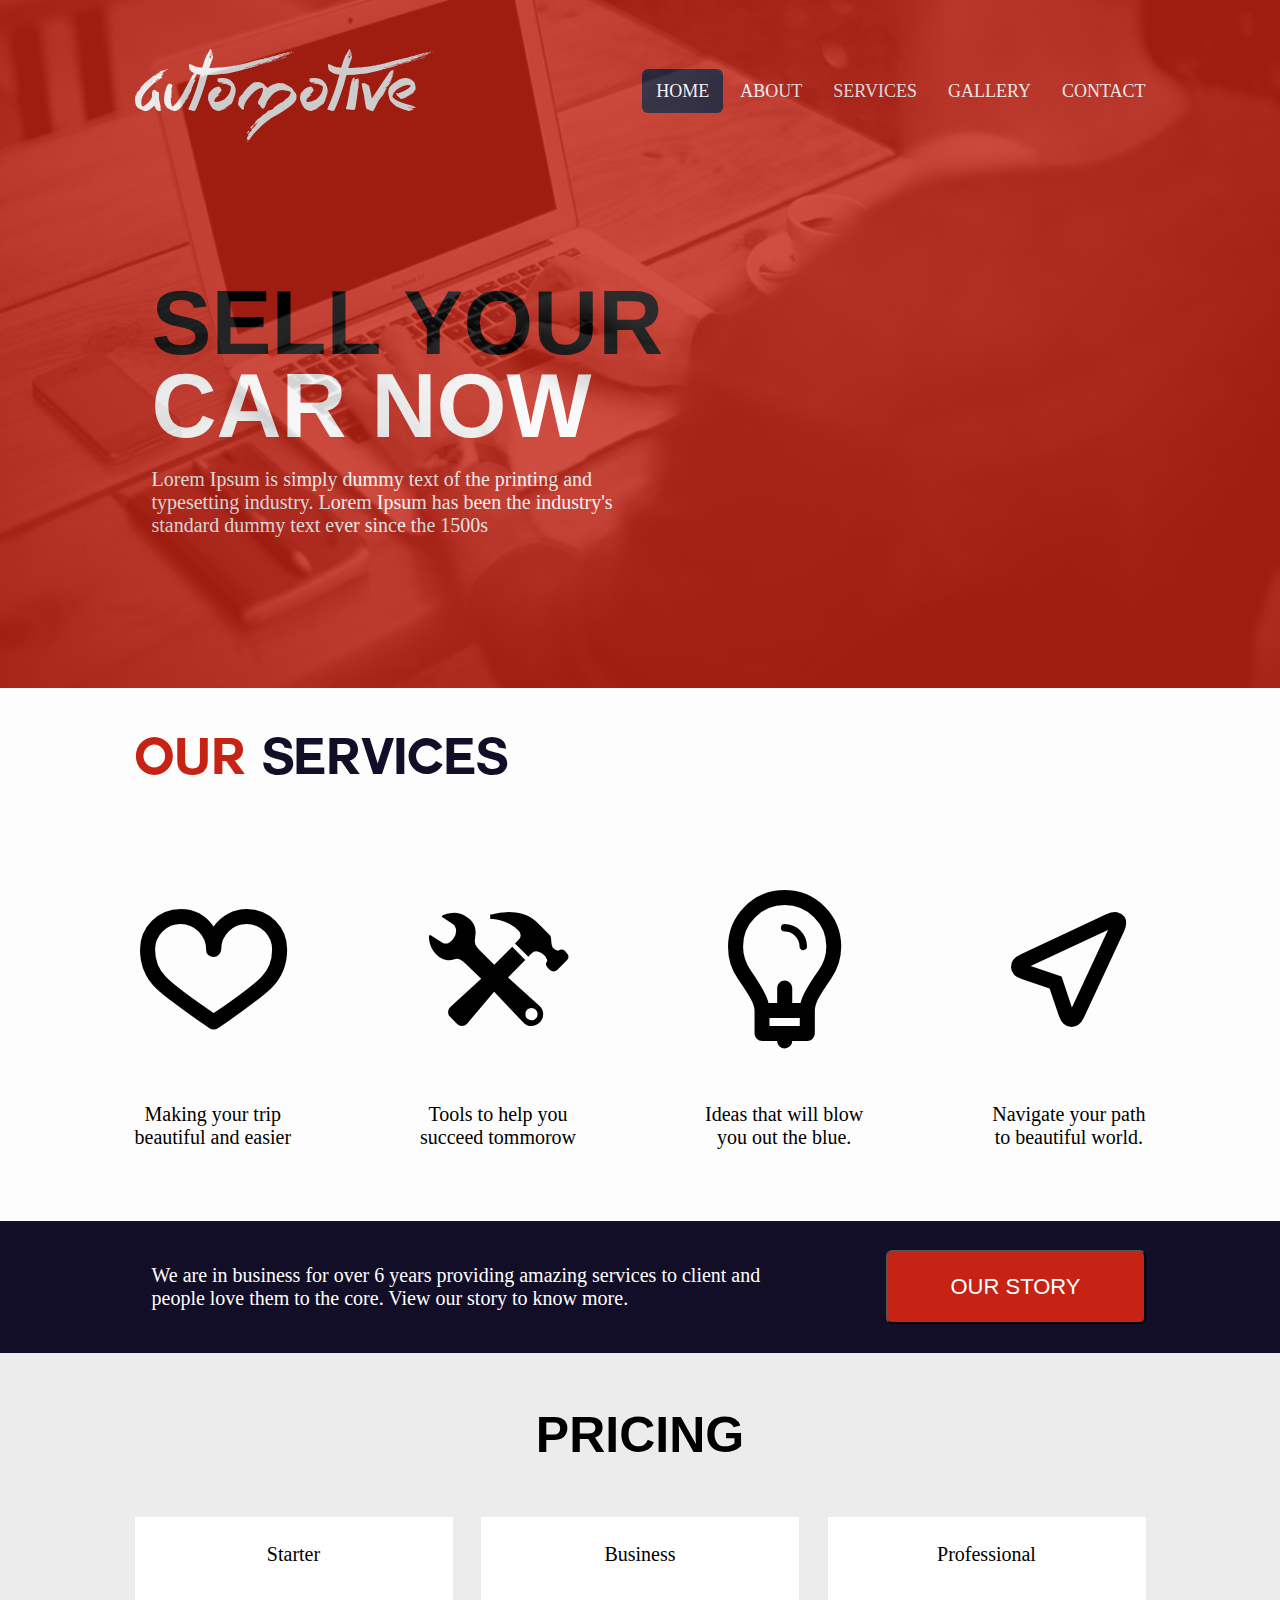
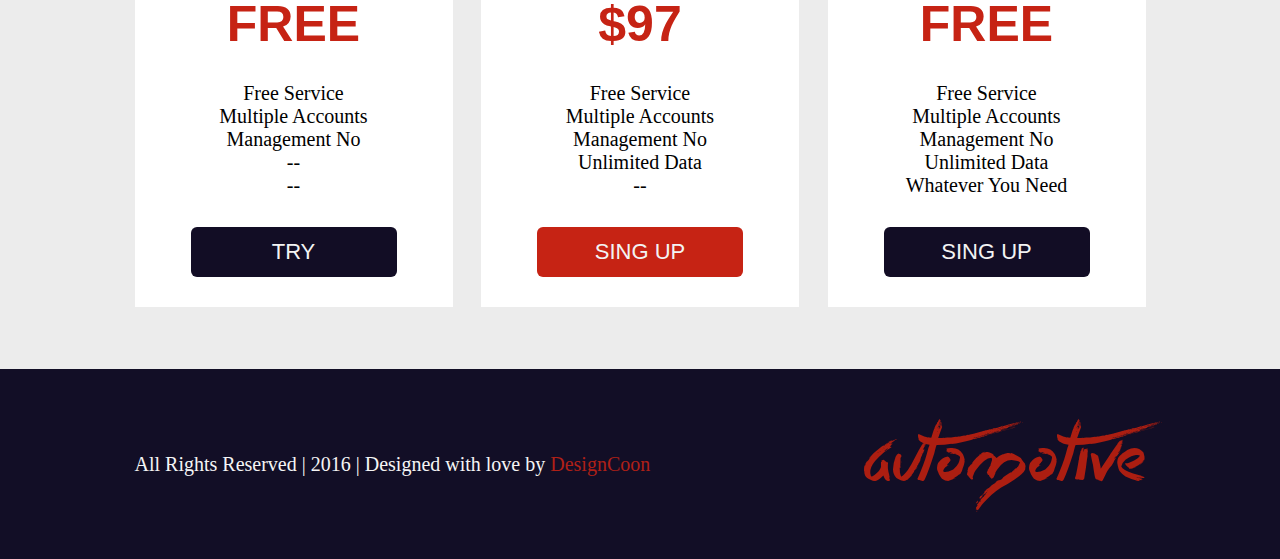
<file: index.html>
<!DOCTYPE html>
<html lang="en">
<head>
  <meta charset="UTF-8">
  <meta http-equiv="X-UA-Compatible" content="IE=edge">
  <meta name="viewport" content="width=device-width, initial-scale=1.0">
  <title>Document</title>
  <link href="https://fonts.googleapis.com/icon?family=Material+Icons" rel="stylesheet">
  <link rel="stylesheet" href="/fontello-5ff032f8/css/animation.css">
  <link rel="stylesheet" href="/fontello-5ff032f8/css/fontello-codes.css">
  <link rel="stylesheet" href="/fontello-5ff032f8/css/fontello-embedded.css">
  <link rel="stylesheet" href="fontello-5ff032f8/css/fontello.css">
  <link rel="stylesheet" href="css/style.css">
</head>
<body>
  <header class="header">
    <div class="wrap wrap-color">
      <div class="wrap-box">
        <div class="container">
          <div class="wrap_header">
            <div class="wrap_header_meny">
              <div class="wrap_header_meny_logo">automotive</div>
              <div class="wrap_header_meny_list">
                <ul>
                  <li><p><a href="#" class="wrap_header_meny_list_home">HOME</a></p></li>
                  <li><a href="#" class="wrap_header_meny_list_about">ABOUT</a></li>
                  <li><a href="#">SERVICES</a></li>
                  <li><a href="#">GALLERY</a></li>
                  <li><a href="#">CONTACT</a></li>
                </ul>
              </div>
            </div>
            <div class="wrap_header_title"><h2>SELL YOUR <p>CAR NOW</p></h2></div>
            <div class="wrap_header_text">
              <p>Lorem Ipsum is simply dummy text of the printing and typesetting industry. Lorem Ipsum has been the industry's standard dummy text ever since the 1500s</p>
            </div>
          </div>
        </div>
      </div>
    </div>
  </header>
  <div class="wrap2 ">
    <div class="container">
      <div class="wrap2_services">
        <h3><span>Our</span> services</h3>
        <div class="wrap2_services_box">
          <div class="wrap2_services_box_icon">
            <i class="icon icon-heart"></i>
            <p class="icon_text">Making your trip<br>
              beautiful and easier</p>
          </div>
          <div class="wrap2_services_box_icon">
            <i class="icon icon-wrench"></i>
            <p class="icon_text">Tools to help you<br>
              succeed tommorow</p>
          </div>
          <div class="wrap2_services_box_icon">
            <i class="icon icon-lightbulb"></i>
            <p class="icon_text">Ideas that will blow<br>
              you out the blue.
            </p>
          </div>
          <div class="wrap2_services_box_icon">
            <i class="icon icon-direction-outline"></i>
            <p class="icon_text">Navigate your path<br>
              to beautiful world.</p>
          </div>
        </div>
      </div>
    </div>
  </div>
  <div class="wrap3 ">
    <div class="container">
      <div class="wrap3-wrapper">
        <div class="wrap3_flex">
          <p class="wrap3_container_text">We are in business for over 6 years providing amazing services to client
            and people love them to the core. View our story to know more.</p>
          <button class="wrap3_container_btn">OUR STORY</button>
        </div>
      </div>
    </div>
  </div>
  <div class="wrap4">
    <div class="container">
      <div class="wrap4_container">
        <div class="wrap4_container_pric">
          <h3 class="pricing">PRICING</h3>
          <div class="wrap4_container_pric_box">
            <div class="box box_starter">
              <p class="p-starter p-text">Starter</p>
              <h3>FREE</h3>
              <p class="p-text">Free Service<br> Multiple Accounts<br> Management No<br> --<br> --</p>
              <input class="btn-black" type="button" value="TRY">
            </div>
            <div class="box box_business">
              <p class="p-starter p-text">Business</p>
              <h3>$97</h3>
              <p class="p-text">Free Service<br> Multiple Accounts<br> Management No<br> Unlimited Data<br> --</p>
              <input class="btn-red" type="button" value="SING UP">
            </div>
            <div class="box box_professional">
              <p class="p-starter p-text">Professional</p>
              <h3>FREE</h3>
              <p class="p-text">Free Service<br> Multiple Accounts<br> Management No<br> Unlimited Data<br> Whatever You Need</p>
              <input class="btn-black" type="button" value="SING UP">
            </div>
          </div>
        </div>
      </div>
    </div>
  </div>
  <footer class="footer">
    <div class="container footer-container">
      <div class="footer-text p-text">
        <p>
          All Rights Reserved |  2016  |  Designed with love by <span>DesignCoon</span> 
        </p>
      </div>
      <div class="footer-logo wrap_header_meny_logo">automotive</div>
    </div>
  </footer>
</body>
</html>
</file>
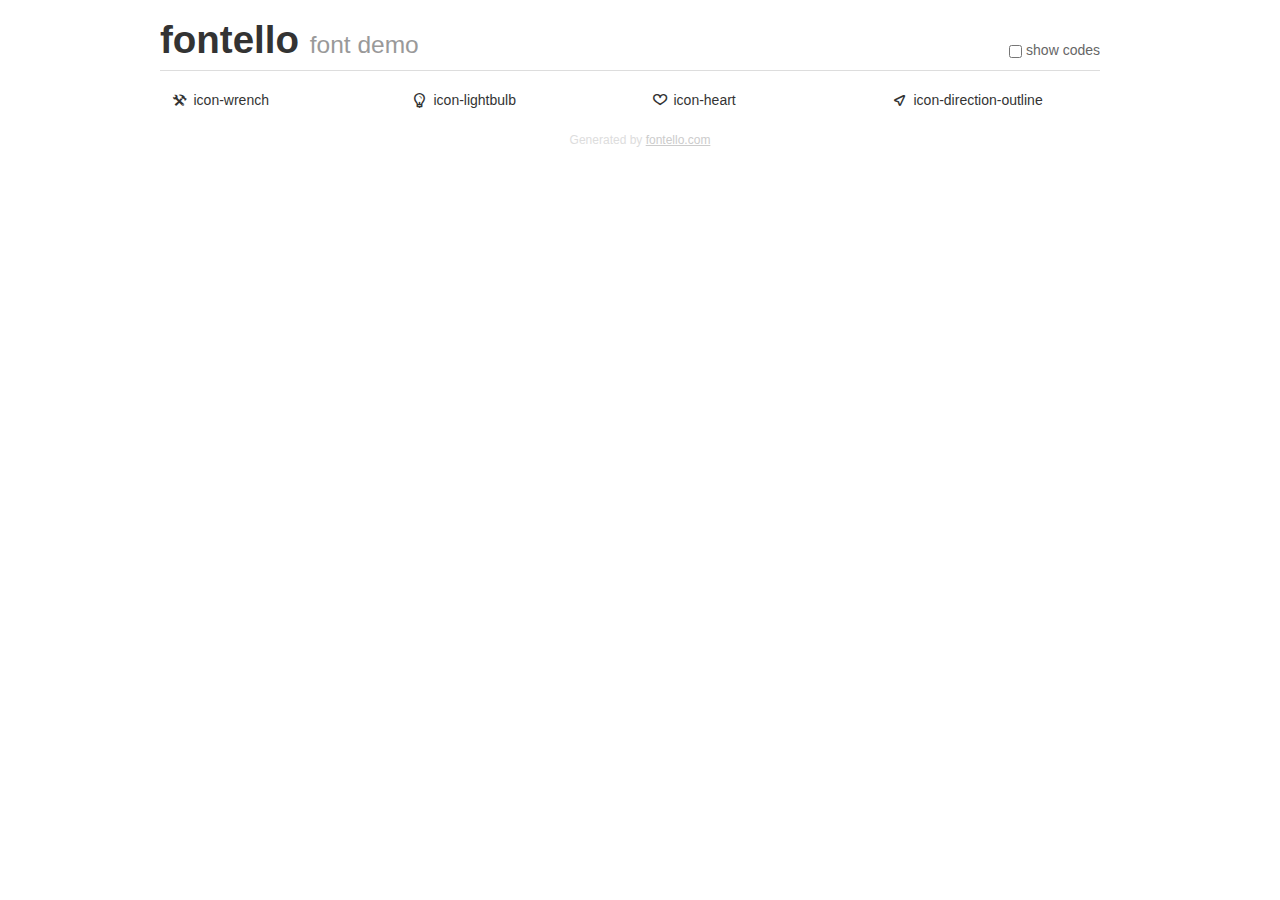
<file: fontello-5ff032f8/demo.html>
<!DOCTYPE html>
<html>
  <head>
  <!--[if lt IE 9]><script language="javascript" type="text/javascript" src="//html5shim.googlecode.com/svn/trunk/html5.js"></script><![endif]-->
  <meta charset="UTF-8">
  <style>
    html {
      font-size: 100%;
      -webkit-text-size-adjust: 100%;
      -ms-text-size-adjust: 100%;
    }
    a:focus {
      outline: thin dotted #333;
      outline: 5px auto -webkit-focus-ring-color;
      outline-offset: -2px;
    }
    a:hover,
    a:active {
      outline: 0;
    }
    input {
      margin: 0;
      font-size: 100%;
      vertical-align: middle;
      *overflow: visible;
      line-height: normal;
    }
    input::-moz-focus-inner {
      padding: 0;
      border: 0;
    }
    body {
      margin: 0;
      font-family: "Helvetica Neue", Helvetica, Arial, sans-serif;
      font-size: 14px;
      line-height: 20px;
      color: #333;
      background-color: #fff;
    }
    a {
      color: #08c;
      text-decoration: none;
    }
    a:hover {
      color: #005580;
      text-decoration: underline;
    }
    .row {
      margin-left: -20px;
      *zoom: 1;
    }
    .row:before,
    .row:after {
      display: table;
      content: "";
      line-height: 0;
    }
    .row:after {
      clear: both;
    }
    .span3 {
      float: left;
      min-height: 1px;
      margin-left: 20px;
      width: 220px;
    }
    .container {
      width: 940px;
      margin-right: auto;
      margin-left: auto;
      *zoom: 1;
    }
    .container:before,
    .container:after {
      display: table;
      content: "";
      line-height: 0;
    }
    .container:after {
      clear: both;
    }
    small {
      font-size: 85%;
    }
    h1 {
      margin: 10px 0;
      font-family: inherit;
      font-weight: bold;
      line-height: 20px;
      color: inherit;
      text-rendering: optimizelegibility;
      line-height: 40px;
      font-size: 38.5px;
    }
    h1 small {
      font-weight: normal;
      line-height: 1;
      color: #999;
      font-size: 24.5px;
    }

    body {
      margin-top: 90px;
    }
    .header {
      position: fixed;
      top: 0;
      left: 50%;
      margin-left: -480px;
      background-color: #fff;
      border-bottom: 1px solid #ddd;
      padding-top: 10px;
      z-index: 10;
    }
    .footer {
      color: #ddd;
      font-size: 12px;
      text-align: center;
      margin-top: 20px;
    }
    .footer a {
      color: #ccc;
      text-decoration: underline;
    }
    .the-icons {
      font-size: 14px;
      line-height: 24px;
    }
    .switch {
      position: absolute;
      right: 0;
      bottom: 10px;
      color: #666;
    }
    .switch input {
      margin-right: 0.3em;
    }
    .codesOn .i-name {
      display: none;
    }
    .codesOn .i-code {
      display: inline;
    }
    .i-code {
      display: none;
    }
    @font-face {
      font-family: 'fontello';
      src: url('./font/fontello.eot?99416390');
      src: url('./font/fontello.eot?99416390#iefix') format('embedded-opentype'),
           url('./font/fontello.woff?99416390') format('woff'),
           url('./font/fontello.ttf?99416390') format('truetype'),
           url('./font/fontello.svg?99416390#fontello') format('svg');
      font-weight: normal;
      font-style: normal;
    }
    .demo-icon {
      font-family: "fontello";
      font-style: normal;
      font-weight: normal;
      speak: never;
     
      display: inline-block;
      text-decoration: inherit;
      width: 1em;
      margin-right: .2em;
      text-align: center;
      /* opacity: .8; */
     
      /* For safety - reset parent styles, that can break glyph codes*/
      font-variant: normal;
      text-transform: none;
     
      /* fix buttons height, for twitter bootstrap */
      line-height: 1em;
     
      /* Animation center compensation - margins should be symmetric */
      /* remove if not needed */
      margin-left: .2em;
     
      /* You can be more comfortable with increased icons size */
      /* font-size: 120%; */
     
      /* Font smoothing. That was taken from TWBS */
      -webkit-font-smoothing: antialiased;
      -moz-osx-font-smoothing: grayscale;
     
      /* Uncomment for 3D effect */
      /* text-shadow: 1px 1px 1px rgba(127, 127, 127, 0.3); */
    }
    </style>
    <link rel="stylesheet" href="css/animation.css"><!--[if IE 7]><link rel="stylesheet" href="css/" + font.fontname + "-ie7.css"><![endif]-->
    <script>
      function toggleCodes(on) {
        var obj = document.getElementById('icons');
      
        if (on) {
          obj.className += ' codesOn';
        } else {
          obj.className = obj.className.replace(' codesOn', '');
        }
      }
    </script>
  </head>
  <body>
    <div class="container header">
      <h1>fontello <small>font demo</small></h1>
      <label class="switch">
        <input type="checkbox" onclick="toggleCodes(this.checked)">show codes
      </label>
    </div>
    <div class="container" id="icons">
      <div class="row">
        <div class="span3" title="Code: 0xe800">
          <i class="demo-icon icon-wrench">&#xe800;</i> <span class="i-name">icon-wrench</span><span class="i-code">0xe800</span>
        </div>
        <div class="span3" title="Code: 0xe801">
          <i class="demo-icon icon-lightbulb">&#xe801;</i> <span class="i-name">icon-lightbulb</span><span class="i-code">0xe801</span>
        </div>
        <div class="span3" title="Code: 0xe803">
          <i class="demo-icon icon-heart">&#xe803;</i> <span class="i-name">icon-heart</span><span class="i-code">0xe803</span>
        </div>
        <div class="span3" title="Code: 0xe804">
          <i class="demo-icon icon-direction-outline">&#xe804;</i> <span class="i-name">icon-direction-outline</span><span class="i-code">0xe804</span>
        </div>
      </div>
    </div>
    <div class="container footer">Generated by <a href="https://fontello.com">fontello.com</a></div>
  </body>
</html>
</file>
<file: fontello-5ff032f8/css/fontello-codes.css>
.icon-wrench:before { content: '\e800'; } /* '' */
.icon-lightbulb:before { content: '\e801'; } /* '' */
.icon-heart:before { content: '\e803'; } /* '' */
.icon-direction-outline:before { content: '\e804'; } /* '' */
</file>
<file: fontello-5ff032f8/css/fontello-embedded.css>
@font-face {
  font-family: 'fontello';
  src: url('../font/fontello.eot?5681863');
  src: url('../font/fontello.eot?5681863#iefix') format('embedded-opentype'),
       url('../font/fontello.svg?5681863#fontello') format('svg');
  font-weight: normal;
  font-style: normal;
}
@font-face {
  font-family: 'fontello';
  src: url('[data-uri]') format('woff'),
       url('[data-uri]') format('truetype');
}
/* Chrome hack: SVG is rendered more smooth in Windozze. 100% magic, uncomment if you need it. */
/* Note, that will break hinting! In other OS-es font will be not as sharp as it could be */
/*
@media screen and (-webkit-min-device-pixel-ratio:0) {
  @font-face {
    font-family: 'fontello';
    src: url('../font/fontello.svg?5681863#fontello') format('svg');
  }
}
*/

[class^="icon-"]:before, [class*=" icon-"]:before {
  font-family: "fontello";
  font-style: normal;
  font-weight: normal;
  speak: never;

  display: inline-block;
  text-decoration: inherit;
  width: 1em;
  margin-right: .2em;
  text-align: center;
  /* opacity: .8; */

  /* For safety - reset parent styles, that can break glyph codes*/
  font-variant: normal;
  text-transform: none;

  /* fix buttons height, for twitter bootstrap */
  line-height: 1em;

  /* Animation center compensation - margins should be symmetric */
  /* remove if not needed */
  margin-left: .2em;

  /* you can be more comfortable with increased icons size */
  /* font-size: 120%; */
  
  /* Font smoothing. That was taken from TWBS */
  -webkit-font-smoothing: antialiased;
  -moz-osx-font-smoothing: grayscale;

  /* Uncomment for 3D effect */
  /* text-shadow: 1px 1px 1px rgba(127, 127, 127, 0.3); */
}

.icon-wrench:before { content: '\e800'; } /* '' */
.icon-lightbulb:before { content: '\e801'; } /* '' */
.icon-heart:before { content: '\e803'; } /* '' */
.icon-direction-outline:before { content: '\e804'; } /* '' */
</file>
<file: fontello-5ff032f8/css/fontello.css>
@font-face {
  font-family: 'fontello';
  src: url('../font/fontello.eot?70476357');
  src: url('../font/fontello.eot?70476357#iefix') format('embedded-opentype'),
       url('../font/fontello.woff2?70476357') format('woff2'),
       url('../font/fontello.woff?70476357') format('woff'),
       url('../font/fontello.ttf?70476357') format('truetype'),
       url('../font/fontello.svg?70476357#fontello') format('svg');
  font-weight: normal;
  font-style: normal;
}
/* Chrome hack: SVG is rendered more smooth in Windozze. 100% magic, uncomment if you need it. */
/* Note, that will break hinting! In other OS-es font will be not as sharp as it could be */
/*
@media screen and (-webkit-min-device-pixel-ratio:0) {
  @font-face {
    font-family: 'fontello';
    src: url('../font/fontello.svg?70476357#fontello') format('svg');
  }
}
*/
[class^="icon-"]:before, [class*=" icon-"]:before {
  font-family: "fontello";
  font-style: normal;
  font-weight: normal;
  speak: never;

  display: inline-block;
  text-decoration: inherit;
  width: 1em;
  margin-right: .2em;
  text-align: center;
  /* opacity: .8; */

  /* For safety - reset parent styles, that can break glyph codes*/
  font-variant: normal;
  text-transform: none;

  /* fix buttons height, for twitter bootstrap */
  line-height: 1em;

  /* Animation center compensation - margins should be symmetric */
  /* remove if not needed */
  margin-left: .2em;

  /* you can be more comfortable with increased icons size */
  /* font-size: 120%; */

  /* Font smoothing. That was taken from TWBS */
  -webkit-font-smoothing: antialiased;
  -moz-osx-font-smoothing: grayscale;

  /* Uncomment for 3D effect */
  /* text-shadow: 1px 1px 1px rgba(127, 127, 127, 0.3); */
}

.icon-wrench:before { content: '\e800'; } /* '' */
.icon-lightbulb:before { content: '\e801'; } /* '' */
.icon-heart:before { content: '\e803'; } /* '' */
.icon-direction-outline:before { content: '\e804'; } /* '' */
</file>
<file: css/style.css>
@font-face {
  font-family: Quite Chocolatey;
  src: url(../fonts/Quite\ Chocolatey.ttf);
}
@font-face {
  font-family: Couture Bold;
  src: url(../fonts/couture-bld.otf);
}

* {
  box-sizing: border-box;
  margin: 0;
  padding: 0;
}
button {
  display: block;
}
.container{
  max-width: 1011px;
  margin: 0 auto;
}

/* ======================Header======================== */
.header {
}
.wrap {
  background: url(../img/final_lesson.png) no-repeat center center ;
  background-size: cover;
}
.wrap-box {
  background-color: #C62314;
  opacity: 0.8;
}
.wrap_header {
  height: 688px;
}
.wrap_header_meny {
  display: flex;
  justify-content: space-between;
  padding-top: 37px;
}
.wrap_header_meny_logo {
  font-family: Quite Chocolatey;
  font-size: 88px;
  color: #FFFFFF;
  align-content: flex-end;

}
.wrap_header_meny_list ul {
  display: flex;
  flex-wrap: wrap;
}
.wrap_header_meny_list li {
  list-style: none;
  font-family: Montserrat Regular;
  font-size: 18px;
  line-height: 6;
}
.wrap_header_meny_list a {
  color: #FFFFFF;
  text-decoration: none;
  margin-left: 31px;
}
.wrap_header_meny_list_home {
  background-color: #130E27;
  padding: 12px 14px;
  border-radius: 6px;
}
a.wrap_header_meny_list_about {
  margin-left: 17px;
}

.wrap_header_title h2{
  font-family: Montserrat(OT1) Bold;
  font-size: 90px;
  font-family: sans-serif;
  margin-top: 127px;
  padding-left: 17px;

}
.wrap_header_title h2 p{
  color: #FEFEFE;
  line-height: 62px;

}
.wrap_header_text p {
  font-family: PT Serif Regular;
  font-size: 20px;
  color: #FEFDFD;
  margin-top: 31px;
  max-width: 487px;
  padding-left: 17px;
}

/* ===============Wrap 2================== */
.wrap2 {
  background-color: #FDFDFD;
}
.wrap2_services h3 {
  font-family: Couture Bold;
  font-size: 50px;
  color: #130E27;
  padding-top: 45px;
}
.wrap2_services h3 span {
  color: #C62314;
}
.wrap2_services_box {
  display: flex;
  justify-content: space-between;
  flex-wrap: wrap;
  margin-top: 95px;
}
.wrap2_services_box_icon i.icon {
  font-size: 145px;
}
.icon::before {
  margin: 0;
}
.wrap2_services_box_icon p {
  font-family: PT Serif Regular;
  font-size: 20px;
  margin: 49px 0 72px 0;
}
.wrap2_services_box_icon {
  text-align: center;
}

/* =========================Wrap 3 ===============================*/
.wrap3 {
  background-color: #130E27;
  padding: 29px 0;
  width: 100%;
}
.wrap3_flex {
  display: flex;
  justify-content: space-between;
  align-items: center;
  flex-wrap: wrap;
}
.wrap3_container_text {
  color: #FFFFFF;
  max-width: 636px;
  font-family: PT Serif Regular;
  font-size: 20px;
  padding-left: 17px;
}
.wrap3_container_btn {
  background-color: #C62314;
  color: #FFFFFF;
  padding: 22px 63px;
  border-radius: 6px;
  font-family: Montserrat(OT1) Regular;
  font-size: 22px;
}

/* ===========================Wrap4======================== */
.wrap4 {
  min-height: 616px;
  background-color: #ECECEC;
}
h3 {
  font-family: Montserrat(OT1) Bold;
  font-size: 50px;
  font-family: sans-serif;
}
h3.pricing {
  text-align: center;
  padding: 53px;
}
.wrap4_container_pric_box {
  display: flex; 
  justify-content: space-between;
}
.box {
  width: 318px;
  height: 390px;
  background-color: #FFFFFF;
  text-align: center;
}
.p-text {
  font-family: PT Serif Regular;
  font-size: 20px;
}
.p-starter {
  padding-top: 26px;
}
input {
  width: 206px;
  height: 50px;
  font-family: Montserrat(OT1) Regular;
  font-size: 22px;
  border: none;
  border-radius: 6px;
  margin-top: 30px;
}
.btn-black {
  background-color: #120D25;
  color: #F3F3F3;
}
.btn-red {
  background-color: #C62314;
  color: #F3F3F3;
}
.box h3{
  color: #C62314;
  padding: 29px 0;
}

/* =============footer============== */
.footer {
  height: 190px;
  background-color: #120E26;

}
.footer-container {
  height: 100%;
  display: flex;
  justify-content: space-between;
  align-items: center;
  flex-wrap: wrap;
}
.footer-text {
  color: #F5F5F5; 
}
.footer-text span {
  color: #AF2017;
}
.footer-logo {
  color: #AC1E11;
  text-align: end;
}

@media (max-width: 1067px) {
  .container {
    padding: 0 15px;
  }
  .wrap_header_meny {
    flex-direction: column;
  }
  .wrap_header_meny_list p > a{
    margin-left: 0;
  }
  .wrap_header_title h2 {
    margin: 0;
    padding: 0;
  }
  .wrap_header_text p {
    padding: 0;
  }
}

@media (max-width: 992px) {
  .wrap4_container_pric_box {
    flex-direction: column;
    align-items: center;
  }
  .wrap4_container_pric_box > div + div {
    margin-top: 18px;
  }
  .wrap4 {
    padding: 30px 0;
  }
  h3.pricing {
    padding: 30px;
  }
  .wrap2_services_box_icon i.icon {
    font-size: 100px;
}
}
@media (max-width: 926px) {
  .wrap3_container_btn {
    margin-top: 18px;
  }
  .wrap_header_meny_list a {
    margin-left: 15px;
  }
  .wrap_header_title h2 {
    font-size: 50px;
  }
}
@media (max-width: 504px) {
  .wrap_header_meny_list li:nth-child(5) {
    margin-top: -50px;
  }
}
@media (max-width: 402px) {
  .wrap_header_meny_list li:nth-child(4){
    margin-top: -50px;
  }
}
</file>
<file: fontello-5ff032f8/css/animation.css>
/*
   Animation example, for spinners
*/
.animate-spin {
  -moz-animation: spin 2s infinite linear;
  -o-animation: spin 2s infinite linear;
  -webkit-animation: spin 2s infinite linear;
  animation: spin 2s infinite linear;
  display: inline-block;
}
@-moz-keyframes spin {
  0% {
    -moz-transform: rotate(0deg);
    -o-transform: rotate(0deg);
    -webkit-transform: rotate(0deg);
    transform: rotate(0deg);
  }

  100% {
    -moz-transform: rotate(359deg);
    -o-transform: rotate(359deg);
    -webkit-transform: rotate(359deg);
    transform: rotate(359deg);
  }
}
@-webkit-keyframes spin {
  0% {
    -moz-transform: rotate(0deg);
    -o-transform: rotate(0deg);
    -webkit-transform: rotate(0deg);
    transform: rotate(0deg);
  }

  100% {
    -moz-transform: rotate(359deg);
    -o-transform: rotate(359deg);
    -webkit-transform: rotate(359deg);
    transform: rotate(359deg);
  }
}
@-o-keyframes spin {
  0% {
    -moz-transform: rotate(0deg);
    -o-transform: rotate(0deg);
    -webkit-transform: rotate(0deg);
    transform: rotate(0deg);
  }

  100% {
    -moz-transform: rotate(359deg);
    -o-transform: rotate(359deg);
    -webkit-transform: rotate(359deg);
    transform: rotate(359deg);
  }
}
@-ms-keyframes spin {
  0% {
    -moz-transform: rotate(0deg);
    -o-transform: rotate(0deg);
    -webkit-transform: rotate(0deg);
    transform: rotate(0deg);
  }

  100% {
    -moz-transform: rotate(359deg);
    -o-transform: rotate(359deg);
    -webkit-transform: rotate(359deg);
    transform: rotate(359deg);
  }
}
@keyframes spin {
  0% {
    -moz-transform: rotate(0deg);
    -o-transform: rotate(0deg);
    -webkit-transform: rotate(0deg);
    transform: rotate(0deg);
  }

  100% {
    -moz-transform: rotate(359deg);
    -o-transform: rotate(359deg);
    -webkit-transform: rotate(359deg);
    transform: rotate(359deg);
  }
}
</file>
